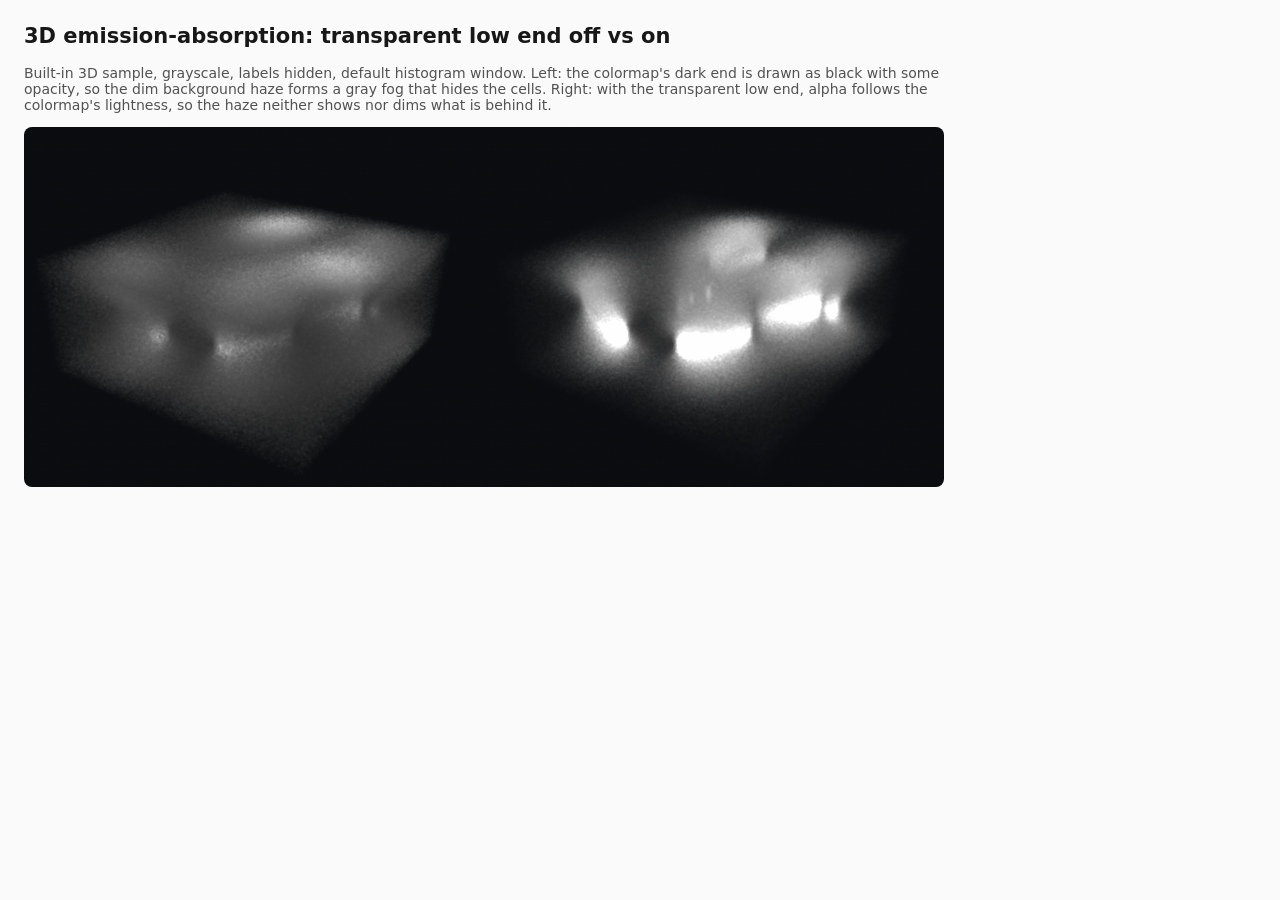
<file: outputs/repro/transparent_lowend/compare.html>
<!doctype html><html><head><meta charset="utf-8"><title>Transparent Low End</title><style>
:root{--bg:#fafafa;--fg:#171717;--muted:#525252} @media (prefers-color-scheme:dark){:root{--bg:#171717;--fg:#e5e5e5;--muted:#a3a3a3}}
body{background:var(--bg);color:var(--fg);font:14px -apple-system,system-ui,sans-serif;margin:24px;max-width:960px}
img{max-width:100%;border-radius:8px} p{color:var(--muted)}</style></head><body>
<h2>3D emission-absorption: transparent low end off vs on</h2>
<p>Built-in 3D sample, grayscale, labels hidden, default histogram window. Left: the colormap's dark end is drawn as black with some opacity, so the dim background haze forms a gray fog that hides the cells. Right: with the transparent low end, alpha follows the colormap's lightness, so the haze neither shows nor dims what is behind it.</p>
<img src="[data-uri]"></body></html>
</file>
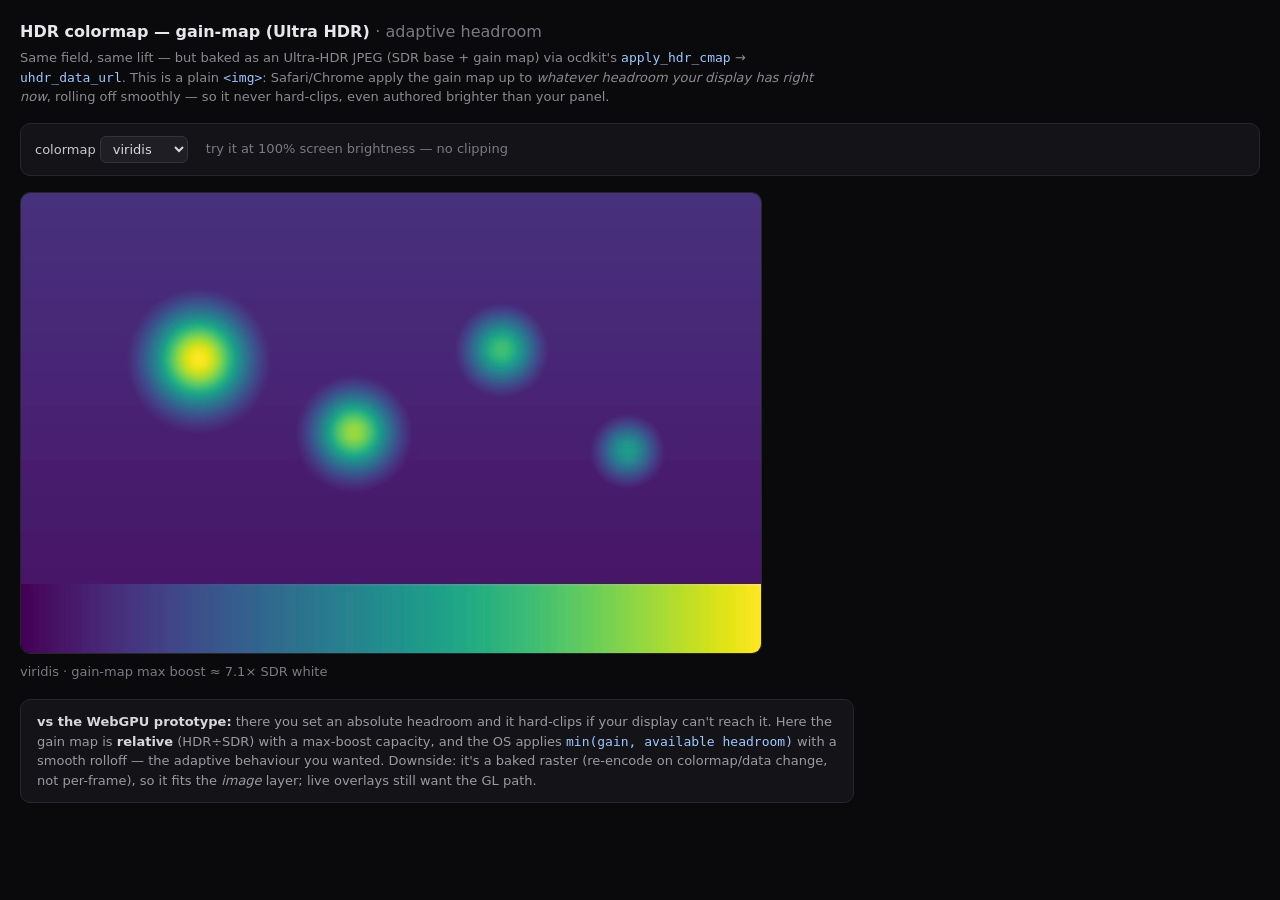
<file: src/ocdkit/viewer/web/hdr_cmap_uhdr.html>
<!DOCTYPE html><html lang=en><head><meta charset=utf-8>
<meta name=viewport content="width=device-width,initial-scale=1">
<title>ocdkit · HDR colormap — gain-map (Ultra HDR)</title>
<style>
:root{color-scheme:dark} body{margin:0;background:#0a0a0c;color:#c8c8cc;
font:13px/1.5 -apple-system,system-ui,sans-serif;padding:20px}
h1{font-size:16px;color:#e8e8ec;margin:0 0 4px} .sub{color:#8a8a90;max-width:800px;margin:0 0 16px}
.controls{padding:12px 14px;background:#141418;border:1px solid #26262c;border-radius:10px;margin-bottom:16px;display:flex;gap:18px;align-items:center}
select{background:#1e1e24;color:#d8d8dc;border:1px solid #33333a;border-radius:6px;padding:4px 8px;font:inherit}
.t img{width:740px;max-width:100%;display:block;border-radius:10px;border:1px solid #26262c}
.cap{color:#7a7a82;margin-top:8px}
.note{margin-top:18px;padding:12px 16px;background:#141418;border:1px solid #26262c;border-radius:10px;max-width:800px;color:#9a9aa0}
.note b{color:#d8d8dc} code{color:#9ec7ff}
</style></head><body>
<h1>HDR colormap — gain-map (Ultra HDR) <span style="color:#7a7a82;font-weight:400">· adaptive headroom</span></h1>
<p class=sub>Same field, same lift — but baked as an Ultra-HDR JPEG (SDR base + gain map) via
ocdkit's <code>apply_hdr_cmap</code> → <code>uhdr_data_url</code>. This is a plain
<code>&lt;img&gt;</code>: Safari/Chrome apply the gain map up to <i>whatever headroom your display
has right now</i>, rolling off smoothly — so it never hard-clips, even authored brighter than your panel.</p>
<div class=controls><label>colormap <select id=sel><option value="viridis">viridis</option><option value="magma">magma</option><option value="plasma">plasma</option><option value="turbo">turbo</option><option value="inferno">inferno</option><option value="hot">hot</option></select></label>
<span style="color:#7a7a82">try it at 100% screen brightness — no clipping</span></div>
<div class="t" data-cm="viridis" style=""><img src="[data-uri]" alt="viridis"><div class="cap">viridis · gain-map max boost ≈ 7.1× SDR white</div></div><div class="t" data-cm="magma" style="display:none"><img src="[data-uri]" alt="magma"><div class="cap">magma · gain-map max boost ≈ 5.7× SDR white</div></div><div class="t" data-cm="plasma" style="display:none"><img src="[data-uri]" alt="plasma"><div class="cap">plasma · gain-map max boost ≈ 6.2× SDR white</div></div><div class="t" data-cm="turbo" style="display:none"><img src="[data-uri]" alt="turbo"><div class="cap">turbo · gain-map max boost ≈ 7.8× SDR white</div></div><div class="t" data-cm="inferno" style="display:none"><img src="[data-uri]" alt="inferno"><div class="cap">inferno · gain-map max boost ≈ 5.9× SDR white</div></div><div class="t" data-cm="hot" style="display:none"><img src="[data-uri]" alt="hot"><div class="cap">hot · gain-map max boost ≈ 5.4× SDR white</div></div>
<div class=note><b>vs the WebGPU prototype:</b> there you set an absolute headroom and it hard-clips
if your display can't reach it. Here the gain map is <b>relative</b> (HDR÷SDR) with a max-boost
capacity, and the OS applies <code>min(gain, available headroom)</code> with a smooth rolloff —
the adaptive behaviour you wanted. Downside: it's a baked raster (re-encode on colormap/data change,
not per-frame), so it fits the <i>image</i> layer; live overlays still want the GL path.</div>
<script>
const sel=document.getElementById('sel');
sel.addEventListener('change',()=>document.querySelectorAll('.t').forEach(t=>
  t.style.display=t.dataset.cm===sel.value?'':'none'));
</script></body></html>
</file>
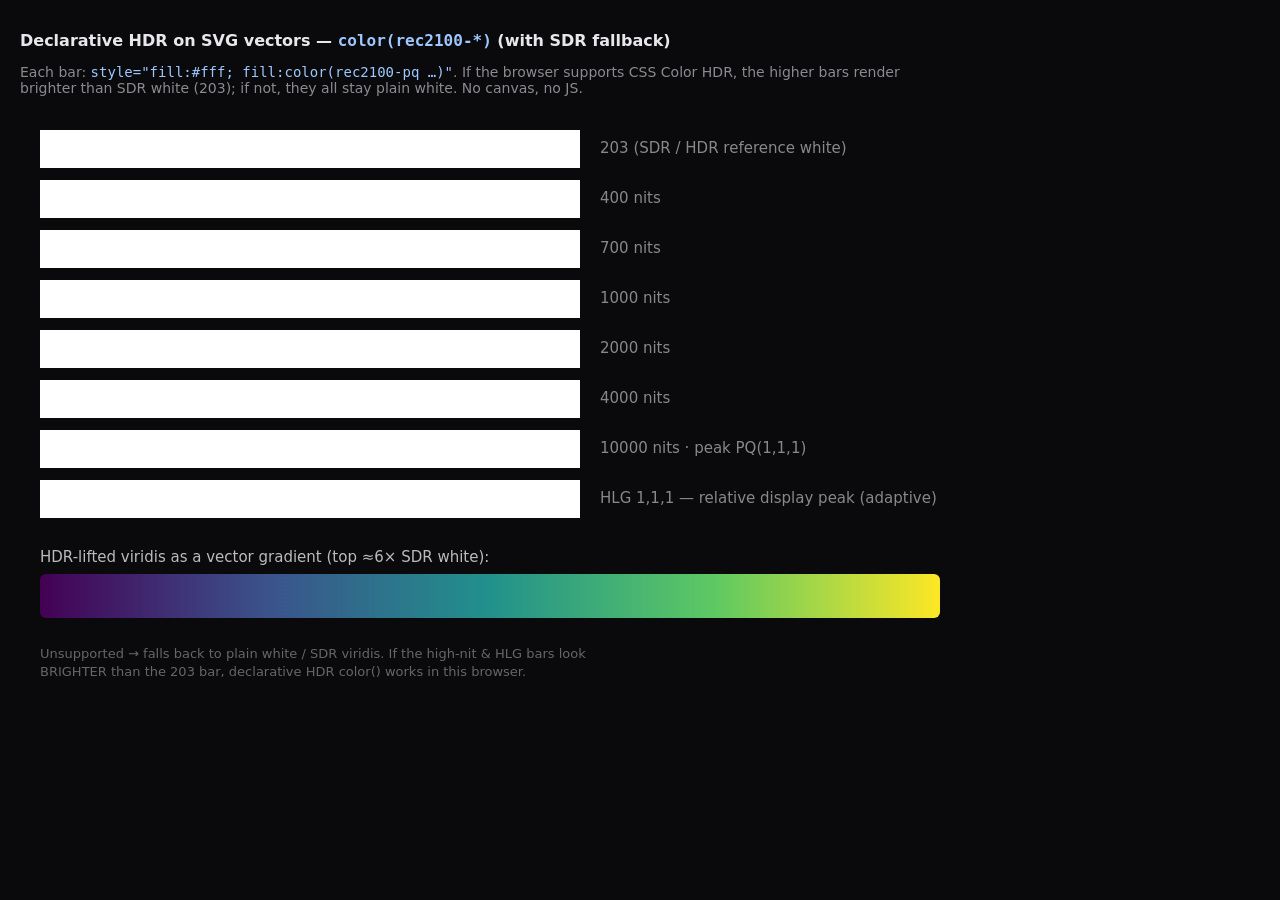
<file: src/ocdkit/viewer/web/hdr_css_test.html>
<!DOCTYPE html><html><head><meta charset=utf-8><title>SVG HDR color() test</title>
<style>body{margin:0;background:#0a0a0c;color:#c8c8cc;font:14px system-ui;padding:20px}
h1{font-size:16px;color:#e8e8ec} p{color:#8a8a90;max-width:920px} code{color:#9ec7ff}</style></head>
<body><h1>Declarative HDR on SVG vectors — <code>color(rec2100-*)</code> (with SDR fallback)</h1>
<p>Each bar: <code>style="fill:#fff; fill:color(rec2100-pq …)"</code>. If the browser supports CSS Color HDR,
the higher bars render brighter than SDR white (203); if not, they all stay plain white. No canvas, no JS.</p>
<svg xmlns="http://www.w3.org/2000/svg" width="940" height="580" style="background:#0a0a0c">
<defs><linearGradient id="vir" x1=0 x2=1><stop offset="0%" style="stop-color:rgb(68,1,84);stop-color:color(rec2100-linear 0.267 0.004 0.329)"/><stop offset="25%" style="stop-color:rgb(59,82,139);stop-color:color(rec2100-linear 0.521 0.724 1.226)"/><stop offset="50%" style="stop-color:rgb(33,145,140);stop-color:color(rec2100-linear 0.453 1.990 1.922)"/><stop offset="75%" style="stop-color:rgb(94,201,98);stop-color:color(rec2100-linear 1.751 3.744 1.825)"/><stop offset="100%" style="stop-color:rgb(253,231,37);stop-color:color(rec2100-linear 5.953 5.435 0.871)"/></linearGradient></defs>
<rect x=20 y=20 width=540 height=38 style="fill:#ffffff;fill:color(rec2100-pq 0.5807 0.5807 0.5807)"/><text x=580 y=43 fill="#888" font-size=15 font-family="system-ui">203 (SDR / HDR reference white)</text><rect x=20 y=70 width=540 height=38 style="fill:#ffffff;fill:color(rec2100-pq 0.6526 0.6526 0.6526)"/><text x=580 y=93 fill="#888" font-size=15 font-family="system-ui">400 nits</text><rect x=20 y=120 width=540 height=38 style="fill:#ffffff;fill:color(rec2100-pq 0.713 0.713 0.713)"/><text x=580 y=143 fill="#888" font-size=15 font-family="system-ui">700 nits</text><rect x=20 y=170 width=540 height=38 style="fill:#ffffff;fill:color(rec2100-pq 0.7518 0.7518 0.7518)"/><text x=580 y=193 fill="#888" font-size=15 font-family="system-ui">1000 nits</text><rect x=20 y=220 width=540 height=38 style="fill:#ffffff;fill:color(rec2100-pq 0.8274 0.8274 0.8274)"/><text x=580 y=243 fill="#888" font-size=15 font-family="system-ui">2000 nits</text><rect x=20 y=270 width=540 height=38 style="fill:#ffffff;fill:color(rec2100-pq 0.9026 0.9026 0.9026)"/><text x=580 y=293 fill="#888" font-size=15 font-family="system-ui">4000 nits</text><rect x=20 y=320 width=540 height=38 style="fill:#ffffff;fill:color(rec2100-pq 1.0 1.0 1.0)"/><text x=580 y=343 fill="#888" font-size=15 font-family="system-ui">10000 nits  ·  peak PQ(1,1,1)</text>
<rect x=20 y=370 width=540 height=38 style="fill:#ffffff;fill:color(rec2100-hlg 1 1 1)"/>
<text x=580 y=393 fill="#888" font-size=15 font-family="system-ui">HLG 1,1,1 — relative display peak (adaptive)</text>
<text x=20 y=452 fill="#bbb" font-size=15 font-family="system-ui">HDR-lifted viridis as a vector gradient (top ≈6× SDR white):</text>
<rect x=20 y=464 width=900 height=44 rx=6 fill="url(#vir)"/>
<text x=20 y=548 fill="#666" font-size=13 font-family="system-ui">Unsupported → falls back to plain white / SDR viridis. If the high-nit &amp; HLG bars look</text>
<text x=20 y=566 fill="#666" font-size=13 font-family="system-ui">BRIGHTER than the 203 bar, declarative HDR color() works in this browser.</text>
</svg></body></html>
</file>
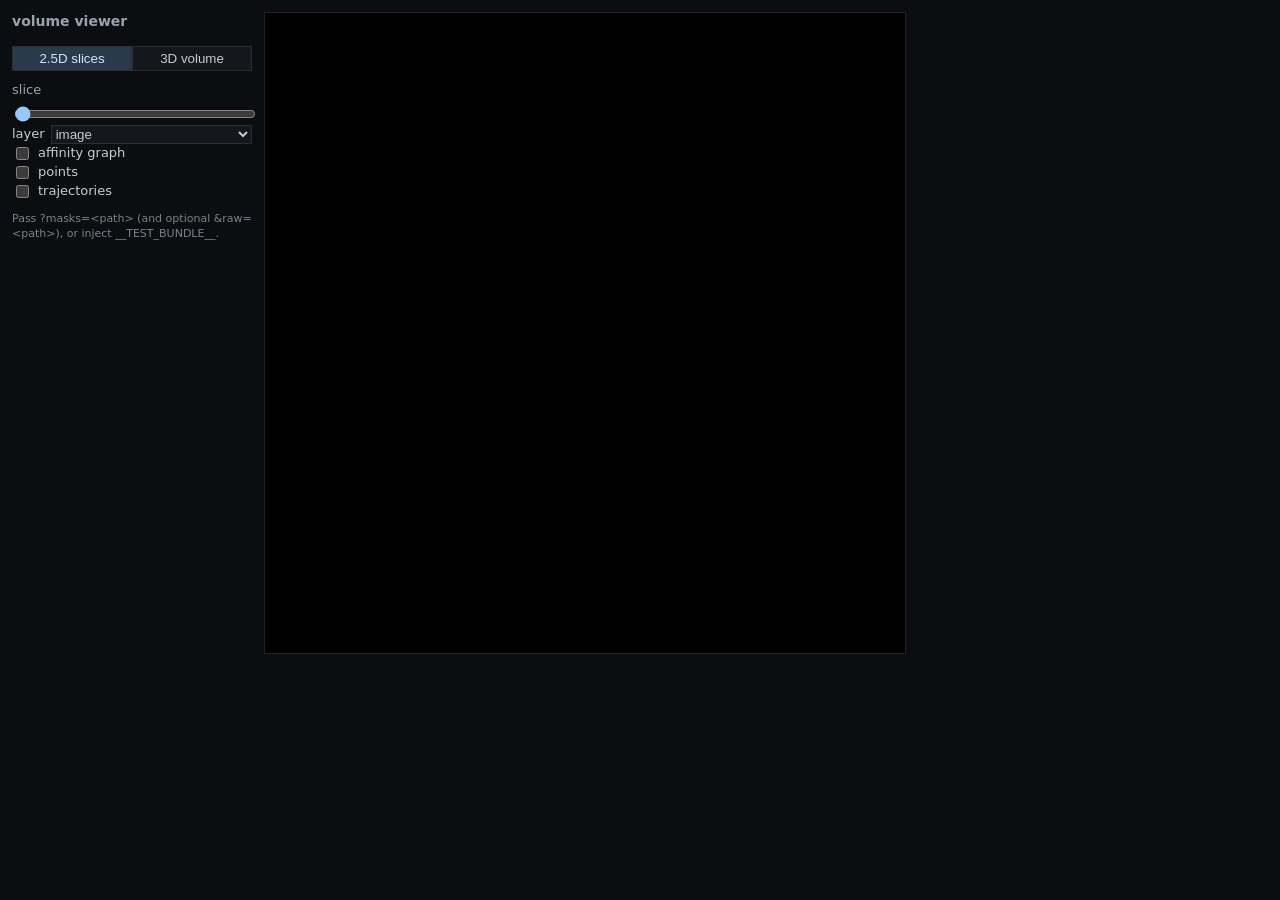
<file: src/ocdkit/viewer/web/volume.html>
<!DOCTYPE html>
<html lang="en">
<head>
  <meta charset="utf-8" />
  <meta name="viewport" content="width=device-width, initial-scale=1" />
  <title>ocdkit — volume viewer</title>
  <link rel="icon" href="data:," />   <!-- suppress favicon 404 -->
  <style>
    :root { color-scheme: dark; }
    body { margin: 0; background: #0b0d10; color: #c8ccd0; font: 13px/1.4 system-ui, sans-serif; }
    #wrap { display: flex; gap: 12px; padding: 12px; align-items: flex-start; }
    #panel { width: 240px; display: flex; flex-direction: column; gap: 10px; }
    #panel label { display: flex; align-items: center; gap: 6px; }
    #panel .row { display: flex; flex-direction: column; gap: 4px; }
    .stage { background: #000; border: 1px solid #222; width: 640px; height: 640px; }
    #status { color: #7a828c; font-size: 11px; white-space: pre-wrap; }
    h1 { font-size: 14px; margin: 0 0 4px; color: #9aa3ad; font-weight: 600; }
    h2 { font-size: 11px; margin: 6px 0 2px; color: #6b7480; text-transform: uppercase; letter-spacing: .04em; }
    select, input[type=range] { width: 100%; background: #14171b; color: #c8ccd0; border: 1px solid #2a2f36; }
    #slicelabel { color: #9aa3ad; }
    .hidden { display: none !important; }
    .seg { display: flex; gap: 0; }
    .seg button { flex: 1; background: #14171b; color: #c8ccd0; border: 1px solid #2a2f36; padding: 4px; cursor: pointer; }
    .seg button.on { background: #2a3a4a; color: #cfe6ff; }
  </style>
</head>
<body>
  <div id="wrap">
    <div id="panel">
      <h1>volume viewer</h1>
      <div class="seg" id="viewseg">
        <button data-view="2d" class="on">2.5D slices</button>
        <button data-view="3d">3D volume</button>
      </div>

      <div id="ctl2d">
        <div class="row">
          <span id="slicelabel">slice</span>
          <input type="range" id="slice" min="0" max="0" value="0" />
        </div>
        <div class="row"><label>layer
          <select id="layer">
            <option value="image">image</option><option value="flow">flow</option>
            <option value="distance">distance</option><option value="mask">mask</option>
          </select></label></div>
        <label><input type="checkbox" id="ov-affinity" /> affinity graph</label>
        <label><input type="checkbox" id="ov-points" /> points</label>
        <label><input type="checkbox" id="ov-trajectories" /> trajectories</label>
      </div>

      <div id="ctl3d" class="hidden">
        <h2>render mode</h2>
        <div class="seg" id="modeseg">
          <button data-mode="1" class="on">MIP</button>
          <button data-mode="0">additive</button>
          <button data-mode="2">mean</button>
        </div>
        <div class="row"><label>density <input type="range" id="density" min="0.05" max="3" step="0.05" value="1" /></label></div>
        <div class="row"><label>z-scale <input type="range" id="zscale" min="0.1" max="5" step="0.1" value="1" /></label></div>
        <h2>layers</h2>
        <label><input type="checkbox" id="showimage" checked /> image (intensity)</label>
        <label><input type="checkbox" id="showlabels" checked /> labels (on top)</label>
        <label><input type="checkbox" id="shadelabels" checked /> shade labels (lighting)</label>
        <label><input type="checkbox" id="headlight" checked /> headlight (follows camera)</label>
        <div class="row"><label>ambient <input type="range" id="ambient" min="0" max="1" step="0.05" value="0.4" /></label></div>
        <div class="row"><label>specular <input type="range" id="specular" min="0" max="1" step="0.05" value="0" /></label></div>
        <div class="row"><label>label opacity <input type="range" id="labopacity" min="0" max="1" step="0.05" value="1" /></label></div>
        <button id="resetview" style="background:#14171b;color:#c8ccd0;border:1px solid #2a2f36;border-radius:4px;padding:5px;cursor:pointer">⌂ reset view</button>
        <h2>overlays</h2>
        <label><input type="checkbox" id="ov3-axes" checked /> axes (X=red Y=green Z=blue)</label>
        <label><input type="checkbox" id="ov3-trajectories" checked /> trajectories + lineage</label>
        <label><input type="checkbox" id="ov3-points" /> points</label>
        <label><input type="checkbox" id="ov3-flow" /> flow quiver</label>
        <label><input type="checkbox" id="ov3-affinity" /> affinity graph</label>
      </div>

      <div id="status">initializing…</div>
    </div>
    <canvas id="stage" class="stage" width="640" height="640"></canvas>
    <canvas id="stage3d" class="stage hidden" width="640" height="640"></canvas>
  </div>

  <!-- ?v cache-buster: bump AV to force-refresh JS/WGSL past stale immutable cache -->
  <script>window.__AV__ = "6";</script>
  <script src="js/volume3d.js?v=6"></script>
  <script src="js/volume3d-view.js?v=6"></script>
  <script src="js/mat4.js?v=6"></script>
  <script src="js/volume3d-overlays.js?v=6"></script>
  <script src="js/volume3d-overlays-gpu.js?v=6"></script>
  <script src="js/volume3d-gpu.js?v=6"></script>
  <script>
    (async function () {
      const canvas2d = document.getElementById("stage");
      const canvas3d = document.getElementById("stage3d");
      const status = document.getElementById("status");
      const ctl2d = document.getElementById("ctl2d");
      const ctl3d = document.getElementById("ctl3d");

      async function getBundle() {
        if (window.__TEST_BUNDLE__) return window.__TEST_BUNDLE__;
        const q = new URLSearchParams(location.search);
        const masksPath = q.get("masks");
        if (!masksPath) { status.textContent = "Pass ?masks=<path> (and optional &raw=<path>), or inject __TEST_BUNDLE__."; return null; }
        // Fast default: load volume + mask + trajectories only. The flow solve
        // (~10s) and affinity graph are computed LAZILY when a flow/distance
        // layer or quiver is selected (see ensureFlow), or eagerly via &flow=1 /
        // &affinity=1. &recon=1 also runs the (slow) flow-following recon points.
        const r = await fetch("/api/volume", { method: "POST", headers: { "Content-Type": "application/json" },
          body: JSON.stringify({ masksPath, rawPath: q.get("raw") || null,
            doFlow: q.get("flow") === "1", doAffinity: q.get("affinity") === "1",
            doRecon: q.get("recon") === "1" }) });
        if (!r.ok) { status.textContent = "load failed: HTTP " + r.status; return null; }
        return await r.json();
      }

      let vv = null, vgpu = null, view = "2d", mode = 1;
      let flowLoaded = false, flowLoading = null;

      // Lazily compute the flow field (the ~10s eikonal solve) only when needed.
      function ensureFlow() {
        if (flowLoaded) return Promise.resolve(true);
        if (flowLoading) return flowLoading;
        const q = new URLSearchParams(location.search);
        const masksPath = q.get("masks");
        if (!masksPath && !window.__TEST_BUNDLE__) return Promise.resolve(false);
        const prev = status.textContent;
        status.textContent = "computing flow field… (~10s)";
        flowLoading = (async () => {
          const r = await fetch("/api/volume", { method: "POST", headers: { "Content-Type": "application/json" },
            body: JSON.stringify({ masksPath, rawPath: q.get("raw") || null,
              doFlow: true, doAffinity: false, doTrajectories: false, doRecon: false, embedVolumes: false }) });
          if (!r.ok) { status.textContent = "flow load failed: HTTP " + r.status; flowLoading = null; return false; }
          const fd = await window.decodeBundle(await r.json());
          vv.d.flowRgb = fd.flowRgb; vv.d.distRgb = fd.distRgb; vv.d.flowRaw = fd.flowRaw;
          if (vgpu && fd.flowRaw) vgpu.setFlowRaw(fd.flowRaw);
          flowLoaded = true; status.textContent = prev;
          return true;
        })();
        return flowLoading;
      }

      function setSeg(seg, attr, val) {
        for (const b of seg.querySelectorAll("button")) b.classList.toggle("on", b.dataset[attr] === String(val));
      }

      function show2D() {
        view = "2d"; canvas3d.classList.add("hidden"); canvas2d.classList.remove("hidden");
        ctl3d.classList.add("hidden"); ctl2d.classList.remove("hidden");
        setSeg(document.getElementById("viewseg"), "view", "2d");
        if (vv) vv.render();
      }
      async function show3D() {
        view = "3d"; ctl2d.classList.add("hidden"); ctl3d.classList.remove("hidden");
        canvas2d.classList.add("hidden"); canvas3d.classList.remove("hidden");
        setSeg(document.getElementById("viewseg"), "view", "3d");
        if (!vgpu && vv) {
          status.textContent = "initializing WebGPU…";
          vgpu = await window.VolumeGPU.create(canvas3d, vv.d, { mode });
          if (!vgpu) {
            status.textContent = "WebGPU unavailable in this browser — staying in 2.5D view.";
            show2D();
            return false;
          }
          status.textContent = "3D volume (WebGPU)";
        } else if (vgpu) { vgpu.render(); }
        return true;
      }

      try {
        const b = await getBundle();
        if (!b) return;
        vv = await window.VolumeView.load(canvas2d, b);
        vv.bindControls({
          slider: document.getElementById("slice"), label: document.getElementById("slicelabel"),
          affinity: document.getElementById("ov-affinity"),
          points: document.getElementById("ov-points"), trajectories: document.getElementById("ov-trajectories"),
        });
        const layerSel = document.getElementById("layer");
        layerSel.value = vv.layer;
        layerSel.addEventListener("change", async () => {
          vv.setLayer(layerSel.value);                       // renders (blank until flow ready)
          if (layerSel.value === "flow" || layerSel.value === "distance") { await ensureFlow(); vv.render(); }
        });
        vv.render();

        document.getElementById("viewseg").addEventListener("click", (e) => {
          const v = e.target && e.target.dataset && e.target.dataset.view;
          if (v === "2d") show2D(); else if (v === "3d") show3D();
        });
        document.getElementById("modeseg").addEventListener("click", (e) => {
          const m = e.target && e.target.dataset && e.target.dataset.mode;
          if (m == null) return;
          mode = +m; setSeg(document.getElementById("modeseg"), "mode", mode);
          if (vgpu) vgpu.setMode(mode);
        });
        document.getElementById("density").addEventListener("input", (e) => vgpu && vgpu.setDensity(+e.target.value));
        document.getElementById("zscale").addEventListener("input", (e) => vgpu && vgpu.setZScale(+e.target.value));
        document.getElementById("labopacity").addEventListener("input", (e) => vgpu && vgpu.setLabelOpacity(+e.target.value));
        document.getElementById("showlabels").addEventListener("change", (e) => vgpu && vgpu.setShowLabels(e.target.checked));
        document.getElementById("showimage").addEventListener("change", (e) => vgpu && vgpu.setShowImage(e.target.checked));
        document.getElementById("shadelabels").addEventListener("change", (e) => vgpu && vgpu.setShadeLabels(e.target.checked));
        document.getElementById("ambient").addEventListener("input", (e) => vgpu && vgpu.setAmbient(+e.target.value));
        document.getElementById("specular").addEventListener("input", (e) => vgpu && vgpu.setSpecular(+e.target.value));
        document.getElementById("headlight").addEventListener("change", (e) => vgpu && vgpu.setHeadlight(e.target.checked));
        document.getElementById("resetview").addEventListener("click", () => vgpu && vgpu.resetView());
        for (const [id, name] of [["ov3-axes", "axes"], ["ov3-trajectories", "trajectories"], ["ov3-points", "points"], ["ov3-flow", "flow"], ["ov3-affinity", "affinity"]]) {
          const el = document.getElementById(id);
          el.addEventListener("change", async () => {
            if (name === "flow" && el.checked) await ensureFlow();  // quiver needs the flow field
            if (vgpu) vgpu.setOverlay(name, el.checked);
          });
        }

        window.__vv = vv;
        window.__viewer = { vv, gpu: () => vgpu, show2D, show3D, hasWebGPU: !!(navigator.gpu) };
        status.textContent = "loaded " + b.meta.axes.join(",") + " " +
          [b.meta.depth, b.meta.height, b.meta.width].join("×") + "  nLabels=" + b.meta.nLabels;
      } catch (e) {
        status.textContent = "error: " + (e && e.message || e);
        console.error(e);
      }
    })();
  </script>
</body>
</html>
</file>
